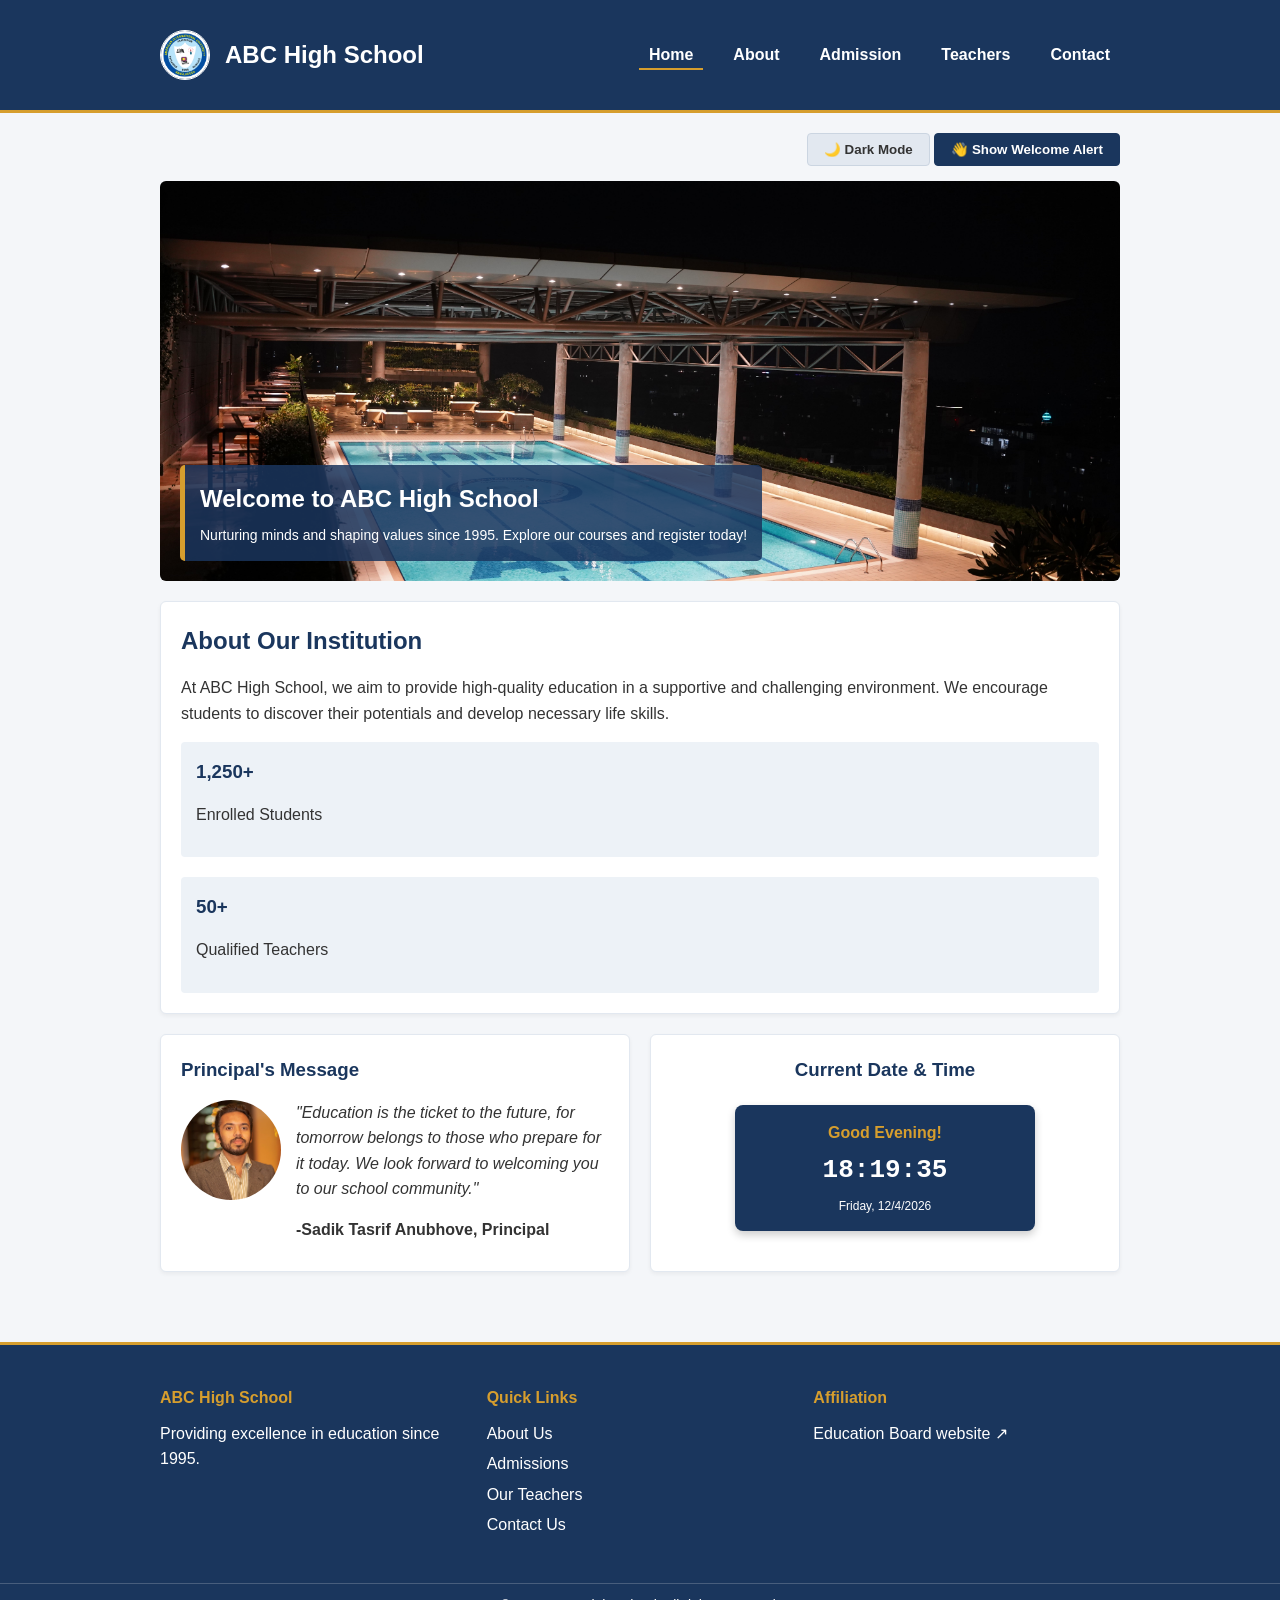
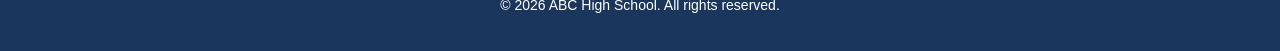
<file: index.html>
<!DOCTYPE html>
<html lang="en">
<head>
    <meta charset="UTF-8">
    <meta name="viewport" content="width=device-width, initial-scale=1.0">
    <meta name="description" content="Welcome to ABC High School - Clean & Basic Homepage.">
    <title>Home - School Management Website</title>
    <link rel="icon" type="image/png" href="images/logo.png">
    <link rel="stylesheet" href="css/style.css">
</head>
<body>

    <header id="main-header">
        <div class="container header-container">
            <div class="school-info">
                <img src="images/logo.png" alt="ABC High School Logo" class="logo-img" title="Double click logo to dynamically change the banner image!">
                <span class="school-title">ABC High School</span>
            </div>
            
            <nav>
                <ul class="nav-menu">
                    <li><a href="index.html" class="nav-link active">Home</a></li>
                    <li><a href="about.html" class="nav-link">About</a></li>
                    <li><a href="admission.html" class="nav-link">Admission</a></li>
                    <li><a href="teachers.html" class="nav-link">Teachers</a></li>
                    <li><a href="contact.html" class="nav-link">Contact</a></li>
                </ul>
            </nav>
        </div>
    </header>

    <main class="container">
        
        <div class="theme-controls">
            <button id="theme-toggle-btn" class="btn btn-secondary">🌙 Dark Mode</button>
            <button id="welcome-alert-btn" class="btn">👋 Show Welcome Alert</button>
        </div>

        <section class="banner-container">
            <img src="images/banner.jpg" alt="ABC High School Banner" class="banner-img">
            <div class="banner-text">
                <h2 id="welcome-banner-text">Welcome to ABC High School</h2>
                <p>Nurturing minds and shaping values since 1995. Explore our courses and register today!</p>
            </div>
        </section>

        <section class="section-card">
            <h2>About Our Institution</h2>
            <p>
                At ABC High School, we aim to provide high-quality education in a supportive and challenging environment. We encourage students to discover their potentials and develop necessary life skills.
            </p>
            <div class="grid-layout">
                <div class="col-1-2" style="background-color: #edf2f7; padding: 15px; border-radius: 4px;">
                    <h3>1,250+</h3>
                    <p>Enrolled Students</p>
                </div>
                <div class="col-1-2" style="background-color: #edf2f7; padding: 15px; border-radius: 4px;">
                    <h3>50+</h3>
                    <p>Qualified Teachers</p>
                </div>
            </div>
        </section>

        <div class="grid-layout">
            <article class="section-card col-1-2">
                <h3>Principal's Message</h3>
                <div style="display: flex; gap: 15px; flex-wrap: wrap;">
                    <img src="images/teacher1.jpg" alt="Principal Photo" style="width: 100px; height: 100px; border-radius: 50%; object-fit: cover;">
                    <div style="flex: 1; min-width: 200px;">
                        <p style="font-style: italic;">
                            "Education is the ticket to the future, for tomorrow belongs to those who prepare for it today. We look forward to welcoming you to our school community."
                        </p>
                        <strong>-Sadik Tasrif Anubhove, Principal</strong>
                    </div>
                </div>
            </article>

            <section class="section-card col-1-2" style="text-align: center;">
                <h3>Current Date & Time</h3>
                <div id="digital-clock">
                    Loading Clock...
                </div>
            </section>
        </div>

    </main>

    <button id="scroll-top-btn" title="Go to top">▲</button>

    <footer>
        <div class="container footer-content">
            <div class="footer-section">
                <h4>ABC High School</h4>
                <p>Providing excellence in education since 1995.</p>
            </div>
            <div class="footer-section">
                <h4>Quick Links</h4>
                <ul>
                    <li><a href="about.html">About Us</a></li>
                    <li><a href="admission.html">Admissions</a></li>
                    <li><a href="teachers.html">Our Teachers</a></li>
                    <li><a href="contact.html">Contact Us</a></li>
                </ul>
            </div>
            <div class="footer-section">
                <h4>Affiliation</h4>
                <p><a href="https://www.dhakaeducationboard.gov.bd/" target="_blank" rel="noopener noreferrer">Education Board website ↗</a></p>
            </div>
        </div>
        <div class="footer-bottom">
            <p>&copy; 2026 ABC High School. All rights reserved.</p>
        </div>
    </footer>

    <script src="js/script.js"></script>
</body>
</html>
</file>
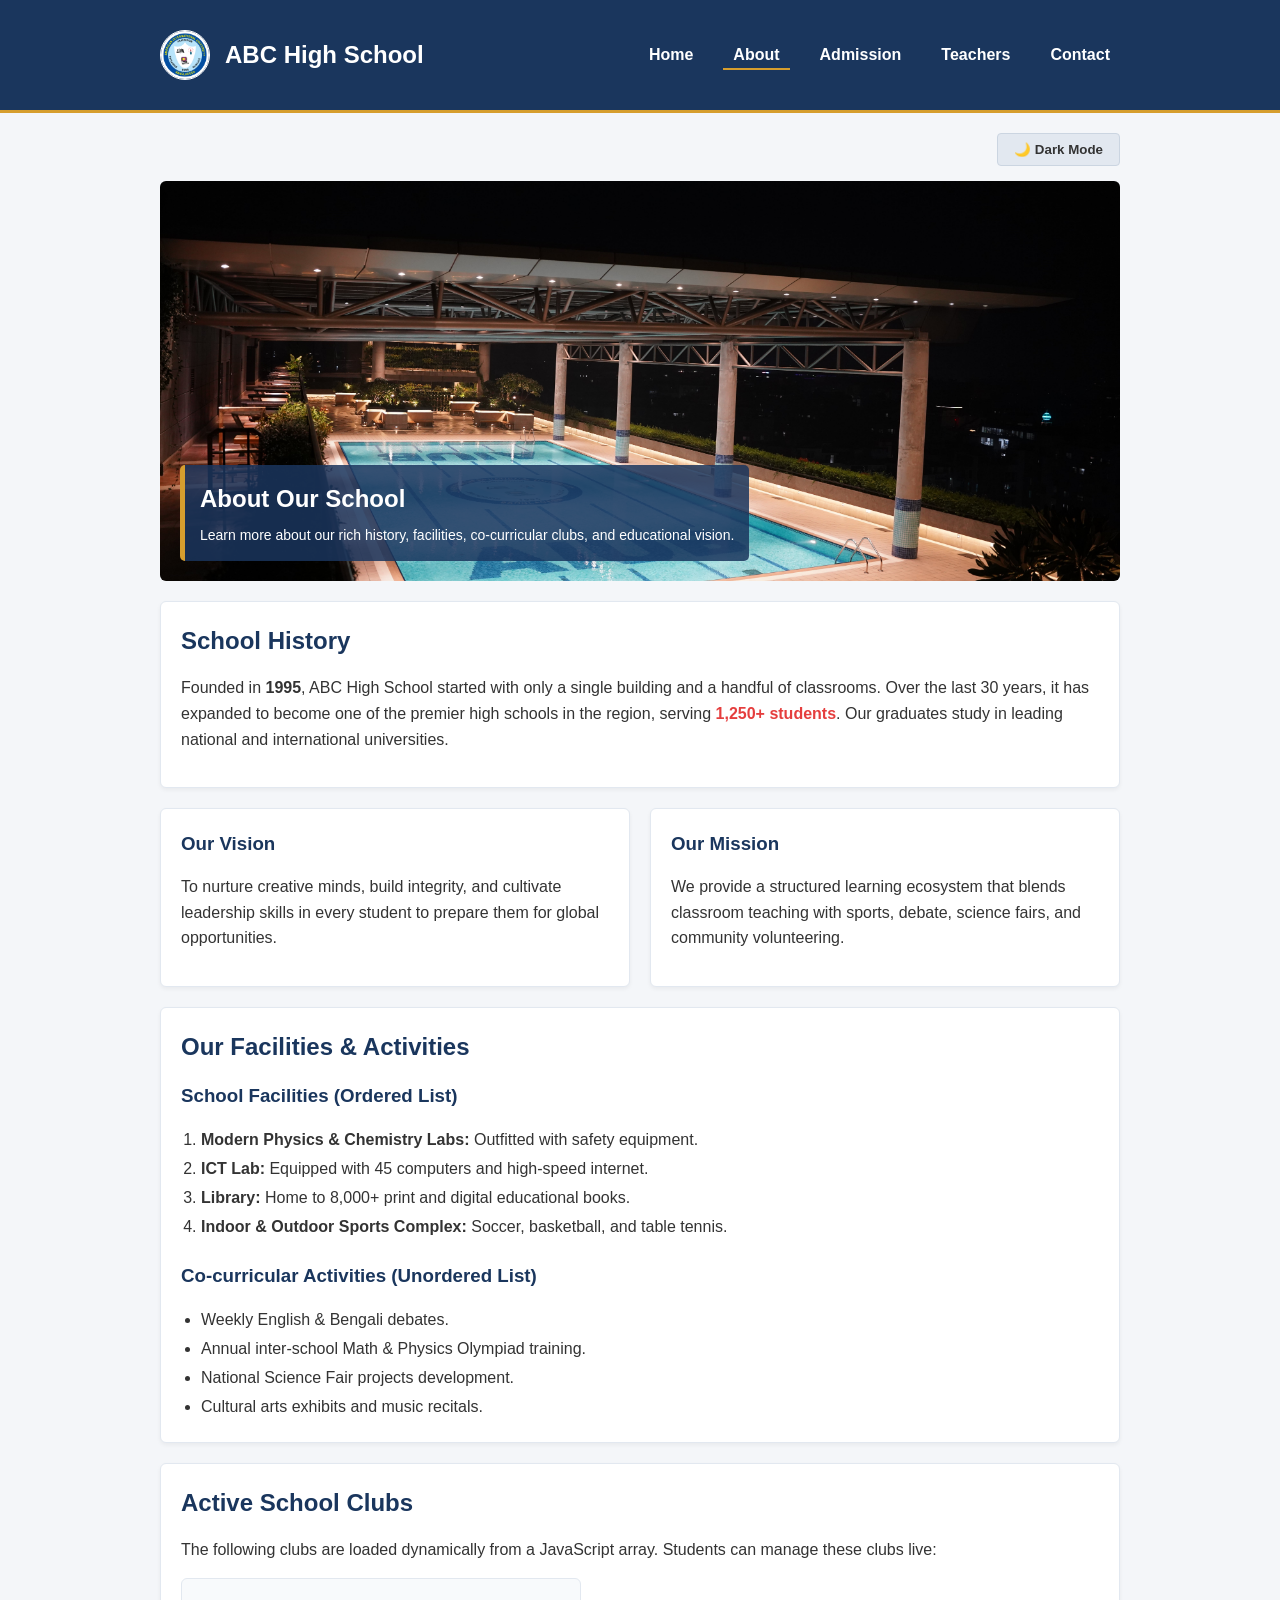
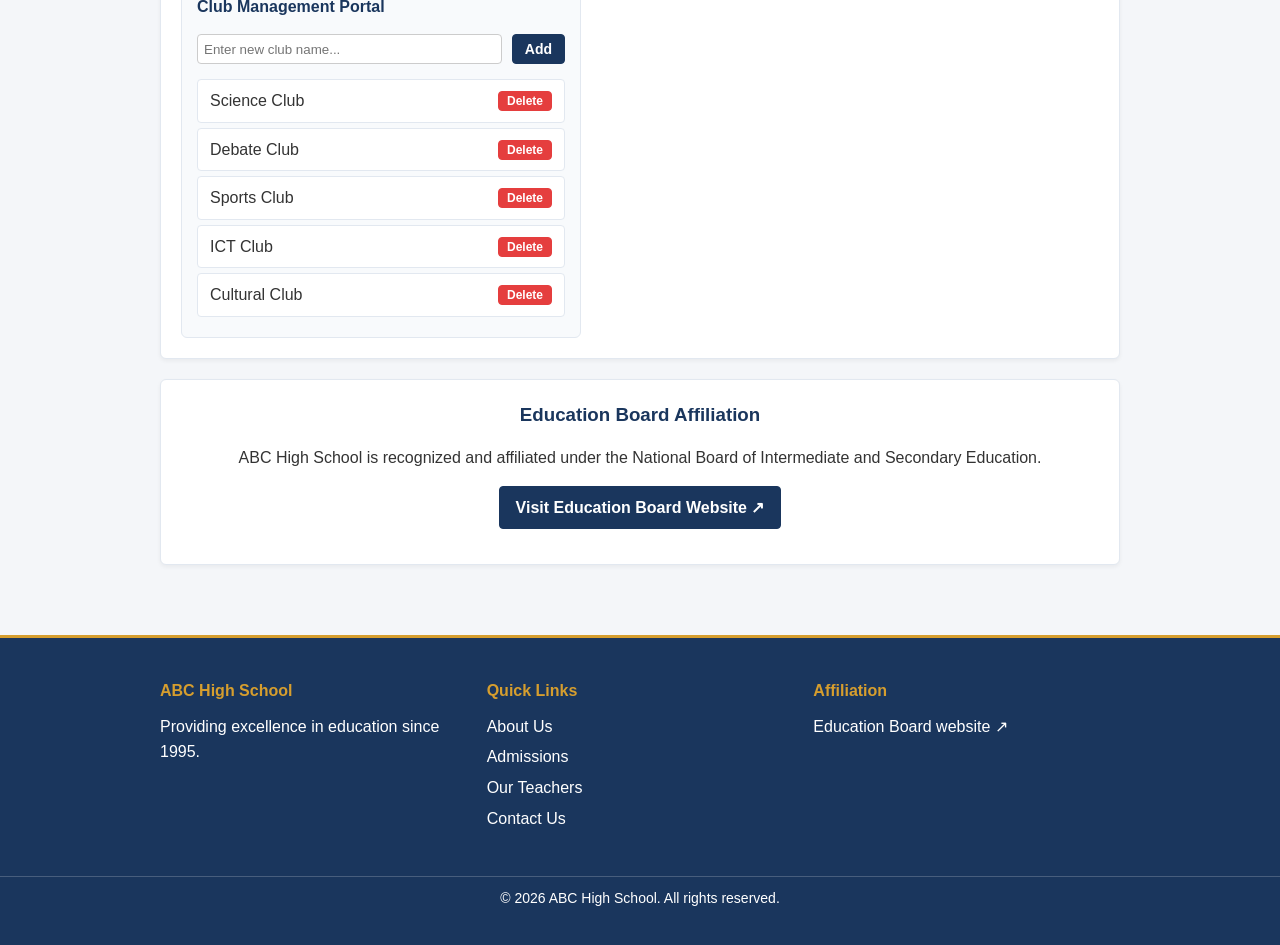
<file: about.html>
<!DOCTYPE html>
<html lang="en">
<head>
    <meta charset="UTF-8">
    <meta name="viewport" content="width=device-width, initial-scale=1.0">
    <meta name="description" content="About Us - ABC High School. History, mission, vision, and facilities.">
    <title>About Us - School Management Website</title>
    <link rel="icon" type="image/png" href="images/logo.png">
    <link rel="stylesheet" href="css/style.css">
</head>
<body>

    <header id="main-header">
        <div class="container header-container">
            <div class="school-info">
                <img src="images/logo.png" alt="ABC High School Logo" class="logo-img" title="Double click logo to dynamically change the banner image!">
                <span class="school-title">ABC High School</span>
            </div>
            
            <nav>
                <ul class="nav-menu">
                    <li><a href="index.html" class="nav-link">Home</a></li>
                    <li><a href="about.html" class="nav-link active">About</a></li>
                    <li><a href="admission.html" class="nav-link">Admission</a></li>
                    <li><a href="teachers.html" class="nav-link">Teachers</a></li>
                    <li><a href="contact.html" class="nav-link">Contact</a></li>
                </ul>
            </nav>
        </div>
    </header>

    <main class="container">

        <div class="theme-controls">
            <button id="theme-toggle-btn" class="btn btn-secondary">🌙 Dark Mode</button>
        </div>

        <section class="banner-container">
            <img src="images/banner.jpg" alt="About ABC High School" class="banner-img">
            <div class="banner-text">
                <h2>About Our School</h2>
                <p>Learn more about our rich history, facilities, co-curricular clubs, and educational vision.</p>
            </div>
        </section>

        <section class="section-card">
            <h2>School History</h2>
            <p>
                Founded in <strong>1995</strong>, ABC High School started with only a single building and a handful of classrooms. Over the last 30 years, it has expanded to become one of the premier high schools in the region, serving <span class="inline-span">1,250+ students</span>. Our graduates study in leading national and international universities.
            </p>
        </section>

        <div class="grid-layout">
            <section class="section-card col-1-2">
                <h3>Our Vision</h3>
                <p>To nurture creative minds, build integrity, and cultivate leadership skills in every student to prepare them for global opportunities.</p>
            </section>
            
            <section class="section-card col-1-2">
                <h3>Our Mission</h3>
                <p>We provide a structured learning ecosystem that blends classroom teaching with sports, debate, science fairs, and community volunteering.</p>
            </section>
        </div>

        <section class="section-card">
            <h2>Our Facilities & Activities</h2>
            <div class="grid-layout">
                <div class="col-1-2">
                    <h3>School Facilities (Ordered List)</h3>
                    <ol style="margin-left: 20px; line-height: 1.8;">
                        <li><strong>Modern Physics & Chemistry Labs:</strong> Outfitted with safety equipment.</li>
                        <li><strong>ICT Lab:</strong> Equipped with 45 computers and high-speed internet.</li>
                        <li><strong>Library:</strong> Home to 8,000+ print and digital educational books.</li>
                        <li><strong>Indoor & Outdoor Sports Complex:</strong> Soccer, basketball, and table tennis.</li>
                    </ol>
                </div>
                
                <div class="col-1-2">
                    <h3>Co-curricular Activities (Unordered List)</h3>
                    <ul style="margin-left: 20px; line-height: 1.8;">
                        <li>Weekly English & Bengali debates.</li>
                        <li>Annual inter-school Math & Physics Olympiad training.</li>
                        <li>National Science Fair projects development.</li>
                        <li>Cultural arts exhibits and music recitals.</li>
                    </ul>
                </div>
            </div>
        </section>

        <section class="section-card">
            <h2>Active School Clubs</h2>
            <p>The following clubs are loaded dynamically from a JavaScript array. Students can manage these clubs live:</p>
            
            <div class="club-manager">
                <h4>Club Management Portal</h4>
                <div style="display: flex; gap: 10px; margin-top: 10px; margin-bottom: 15px;">
                    <input type="text" id="new-club-input" placeholder="Enter new club name..." style="padding: 6px;">
                    <button id="add-club-btn" class="btn" style="padding: 6px 12px; font-size: 14px;">Add</button>
                </div>
                <ul id="clubs-list" style="list-style: none; padding: 0;">
                </ul>
            </div>
        </section>

        <section class="section-card" style="text-align: center;">
            <h3>Education Board Affiliation</h3>
            <p>ABC High School is recognized and affiliated under the National Board of Intermediate and Secondary Education.</p>
            <p>
                <a href="https://www.dhakaeducationboard.gov.bd/" target="_blank" rel="noopener noreferrer" class="btn">
                    Visit Education Board Website ↗
                </a>
            </p>
        </section>

    </main>

    <button id="scroll-top-btn" title="Go to top">▲</button>

    <footer>
        <div class="container footer-content">
            <div class="footer-section">
                <h4>ABC High School</h4>
                <p>Providing excellence in education since 1995.</p>
            </div>
            <div class="footer-section">
                <h4>Quick Links</h4>
                <ul>
                    <li><a href="about.html">About Us</a></li>
                    <li><a href="admission.html">Admissions</a></li>
                    <li><a href="teachers.html">Our Teachers</a></li>
                    <li><a href="contact.html">Contact Us</a></li>
                </ul>
            </div>
            <div class="footer-section">
                <h4>Affiliation</h4>
                <p><a href="https://www.dhakaeducationboard.gov.bd/" target="_blank" rel="noopener noreferrer">Education Board website ↗</a></p>
            </div>
        </div>
        <div class="footer-bottom">
            <p>&copy; 2026 ABC High School. All rights reserved.</p>
        </div>
    </footer>

    <script src="js/script.js"></script>
</body>
</html>
</file>
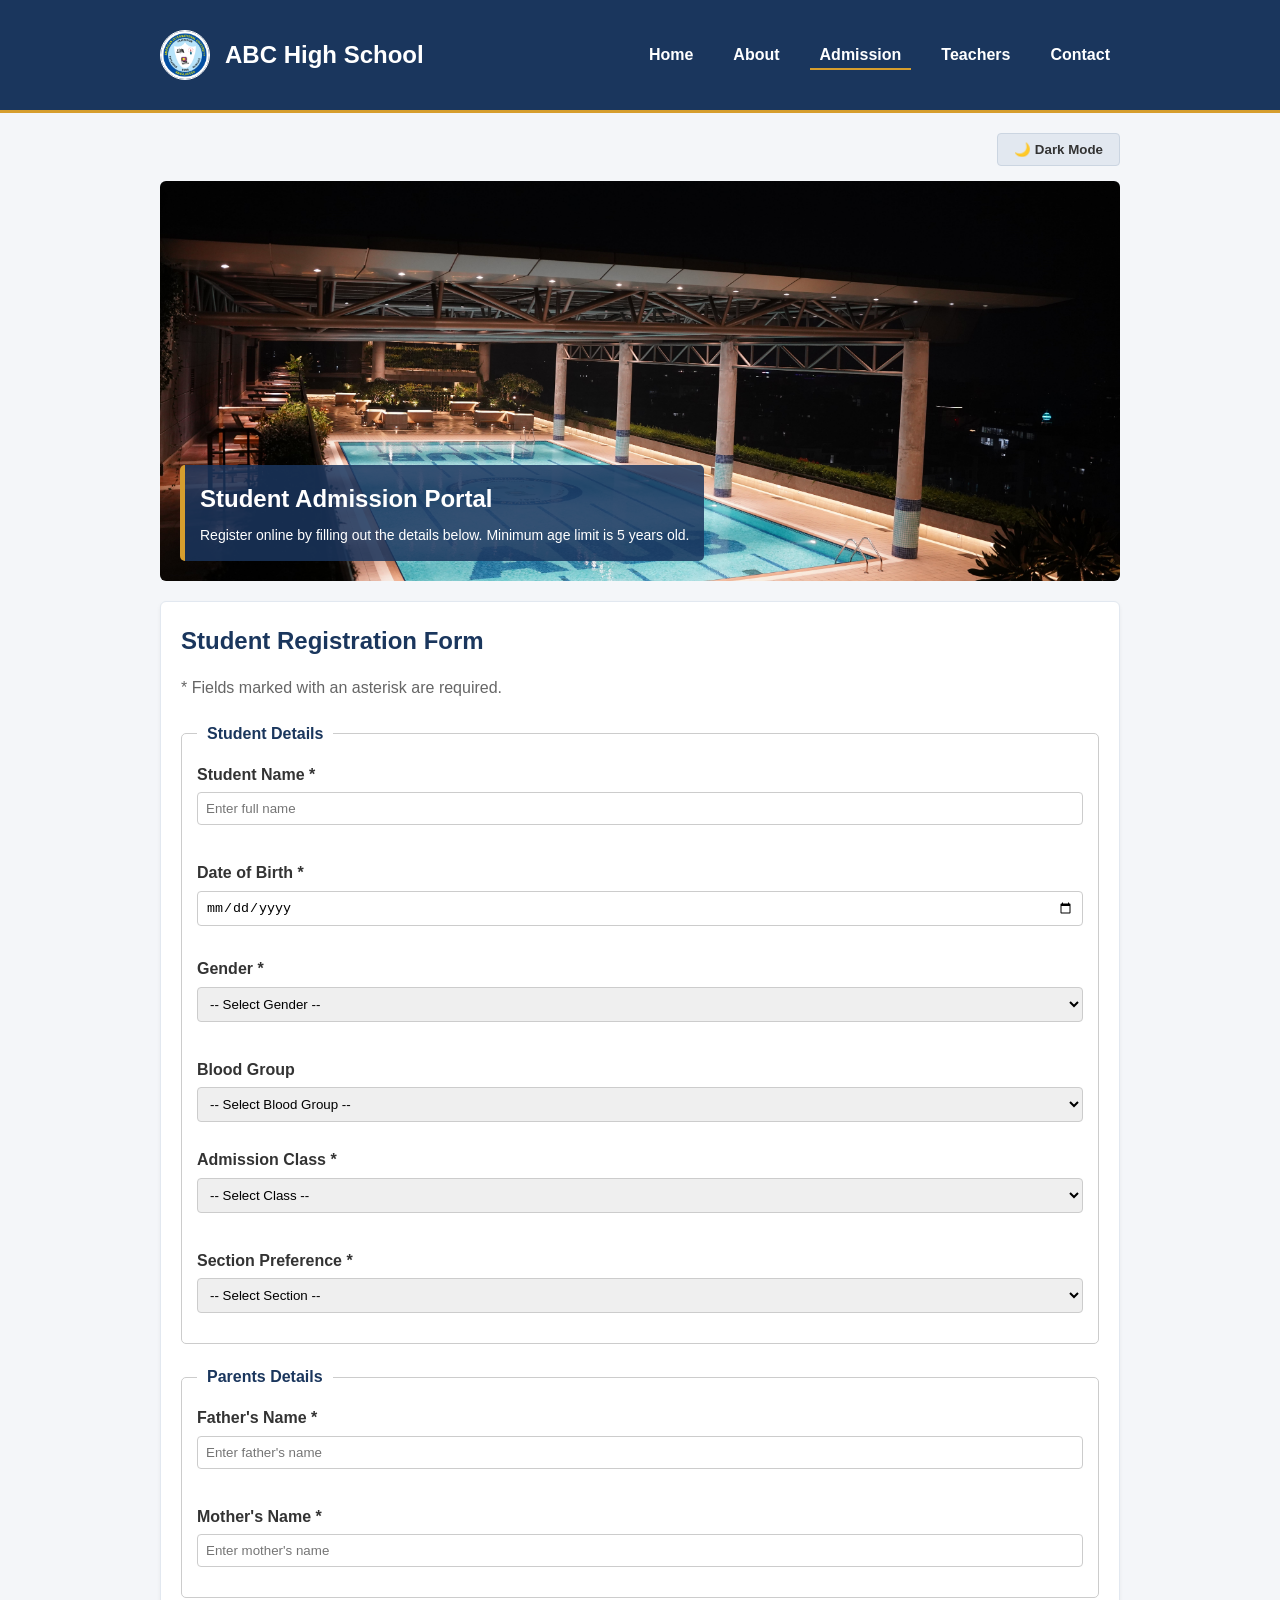
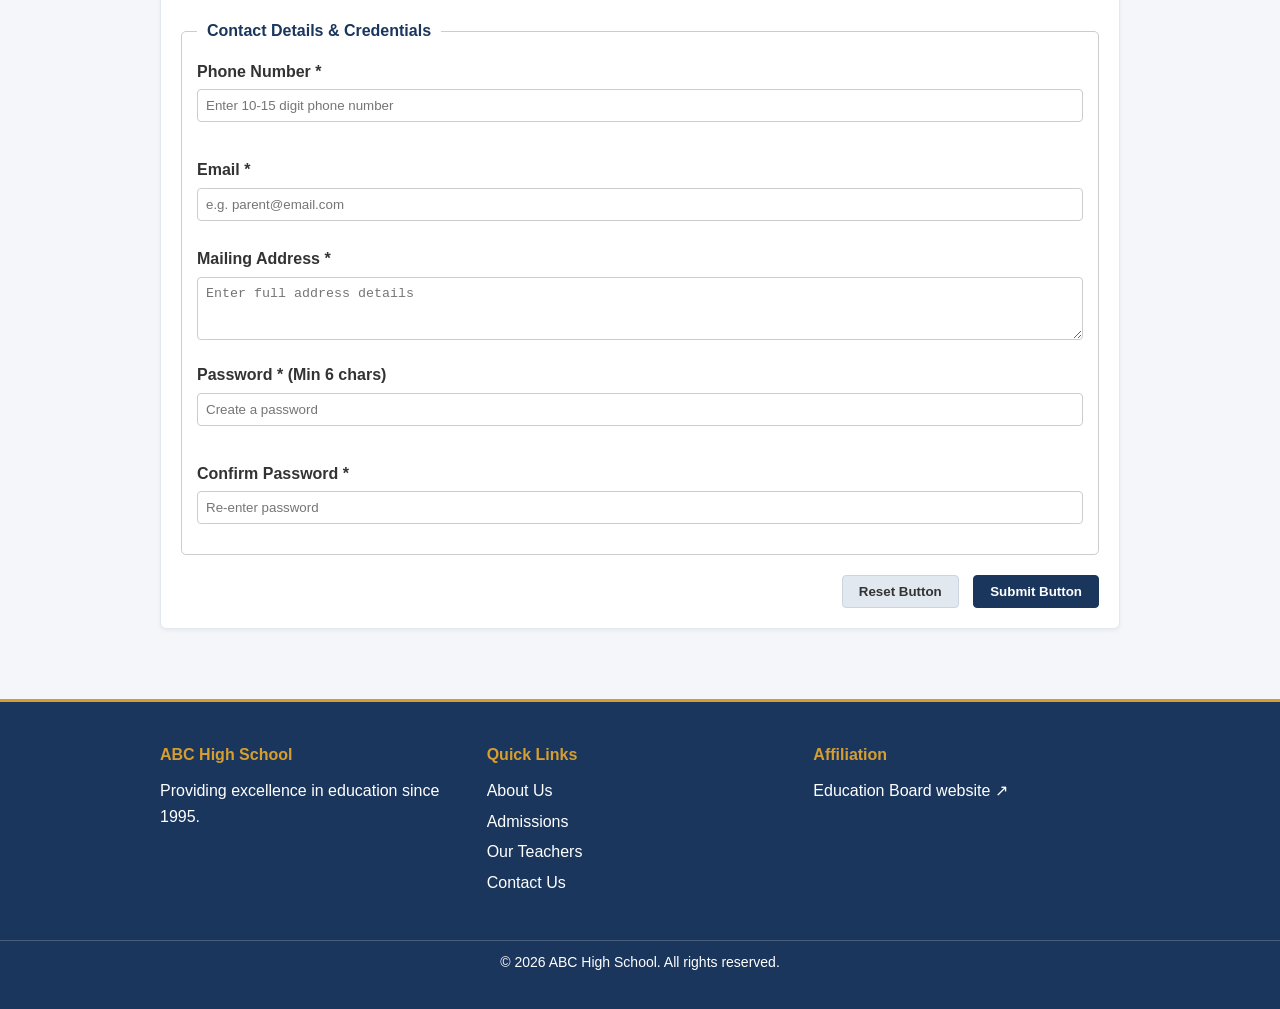
<file: admission.html>
<!DOCTYPE html>
<html lang="en">
<head>
    <meta charset="UTF-8">
    <meta name="viewport" content="width=device-width, initial-scale=1.0">
    <meta name="description" content="Online Student Admission - ABC High School registration form.">
    <title>Admission - School Management Website</title>
    <link rel="icon" type="image/png" href="images/logo.png">
    <link rel="stylesheet" href="css/style.css">
</head>
<body>

    <header id="main-header">
        <div class="container header-container">
            <div class="school-info">
                <img src="images/logo.png" alt="ABC High School Logo" class="logo-img" title="Double click logo to dynamically change the banner image!">
                <span class="school-title">ABC High School</span>
            </div>
            
            <nav>
                <ul class="nav-menu">
                    <li><a href="index.html" class="nav-link">Home</a></li>
                    <li><a href="about.html" class="nav-link">About</a></li>
                    <li><a href="admission.html" class="nav-link active">Admission</a></li>
                    <li><a href="teachers.html" class="nav-link">Teachers</a></li>
                    <li><a href="contact.html" class="nav-link">Contact</a></li>
                </ul>
            </nav>
        </div>
    </header>

    <main class="container">

        <div class="theme-controls">
            <button id="theme-toggle-btn" class="btn btn-secondary">🌙 Dark Mode</button>
        </div>

        <section class="banner-container">
            <img src="images/banner.jpg" alt="Admission Banner" class="banner-img">
            <div class="banner-text">
                <h2>Student Admission Portal</h2>
                <p>Register online by filling out the details below. Minimum age limit is 5 years old.</p>
            </div>
        </section>

        <section class="section-card">
            <h2>Student Registration Form</h2>
            <p style="color: #666; margin-bottom: 20px;">* Fields marked with an asterisk are required.</p>
            
            <div id="welcome-banner-text" style="font-size: 18px; margin-bottom: 15px; text-align: center;"></div>

            <form id="admission-form" novalidate>
                
                <fieldset style="margin-bottom: 20px; padding: 15px; border: 1px solid #cccccc; border-radius: 5px;">
                    <legend style="padding: 0 10px; font-weight: bold; color: #1a365d;">Student Details</legend>
                    
                    <div class="grid-layout">
                        <div class="form-group col-1-2">
                            <label for="student-name">Student Name *</label>
                            <input type="text" id="student-name" placeholder="Enter full name" required>
                            <span id="student-name-error" class="error-msg"></span>
                            
                            <div id="name-preview" style="display: none; margin-top: 5px; font-size: 13px; color: #3182ce;"></div>
                        </div>

                        <div class="form-group col-1-2">
                            <label for="dob">Date of Birth *</label>
                            <input type="date" id="dob" required>
                            <span id="dob-error" class="error-msg"></span>
                            
                            <div id="age-display" style="margin-top: 5px; font-size: 13px;"></div>
                        </div>
                    </div>

                    <div class="grid-layout" style="margin-top: 10px;">
                        <div class="form-group col-1-2">
                            <label for="gender">Gender *</label>
                            <select id="gender" required>
                                <option value="">-- Select Gender --</option>
                                <option value="male">Male</option>
                                <option value="female">Female</option>
                                <option value="other">Other</option>
                            </select>
                            <span id="gender-error" class="error-msg"></span>
                        </div>

                        <div class="form-group col-1-2">
                            <label for="blood-group">Blood Group</label>
                            <select id="blood-group">
                                <option value="">-- Select Blood Group --</option>
                                <option value="A+">A+</option>
                                <option value="A-">A-</option>
                                <option value="B+">B+</option>
                                <option value="B-">B-</option>
                                <option value="O+">O+</option>
                                <option value="O-">O-</option>
                                <option value="AB+">AB+</option>
                                <option value="AB-">AB-</option>
                            </select>
                        </div>
                    </div>

                    <div class="grid-layout" style="margin-top: 10px;">
                        <div class="form-group col-1-2">
                            <label for="class">Admission Class *</label>
                            <select id="class" required>
                                <option value="">-- Select Class --</option>
                                <option value="6">Class 6</option>
                                <option value="7">Class 7</option>
                                <option value="8">Class 8</option>
                                <option value="9">Class 9</option>
                                <option value="10">Class 10</option>
                            </select>
                            <span id="class-error" class="error-msg"></span>
                        </div>

                        <div class="form-group col-1-2">
                            <label for="section">Section Preference *</label>
                            <select id="section" required>
                                <option value="">-- Select Section --</option>
                                <option value="A">Section A</option>
                                <option value="B">Section B</option>
                                <option value="C">Section C</option>
                            </select>
                            <span id="section-error" class="error-msg"></span>
                        </div>
                    </div>
                </fieldset>

                <fieldset style="margin-bottom: 20px; padding: 15px; border: 1px solid #cccccc; border-radius: 5px;">
                    <legend style="padding: 0 10px; font-weight: bold; color: #1a365d;">Parents Details</legend>
                    
                    <div class="grid-layout">
                        <div class="form-group col-1-2">
                            <label for="father-name">Father's Name *</label>
                            <input type="text" id="father-name" placeholder="Enter father's name" required>
                            <span id="father-name-error" class="error-msg"></span>
                        </div>

                        <div class="form-group col-1-2">
                            <label for="mother-name">Mother's Name *</label>
                            <input type="text" id="mother-name" placeholder="Enter mother's name" required>
                            <span id="mother-name-error" class="error-msg"></span>
                        </div>
                    </div>
                </fieldset>

                <fieldset style="margin-bottom: 20px; padding: 15px; border: 1px solid #cccccc; border-radius: 5px;">
                    <legend style="padding: 0 10px; font-weight: bold; color: #1a365d;">Contact Details & Credentials</legend>
                    
                    <div class="grid-layout">
                        <div class="form-group col-1-2">
                            <label for="phone">Phone Number *</label>
                            <input type="tel" id="phone" placeholder="Enter 10-15 digit phone number" required>
                            <span id="phone-error" class="error-msg"></span>
                        </div>

                        <div class="form-group col-1-2">
                            <label for="email">Email *</label>
                            <input type="email" id="email" placeholder="e.g. parent@email.com" required>
                            <span id="email-error" class="error-msg"></span>
                        </div>
                    </div>

                    <div class="form-group" style="margin-top: 10px;">
                        <label for="address">Mailing Address *</label>
                        <textarea id="address" rows="3" placeholder="Enter full address details" required></textarea>
                        <span id="address-error" class="error-msg"></span>
                    </div>

                    <div class="grid-layout" style="margin-top: 10px;">
                        <div class="form-group col-1-2">
                            <label for="password">Password * (Min 6 chars)</label>
                            <input type="password" id="password" placeholder="Create a password" required>
                            <span id="password-error" class="error-msg"></span>
                        </div>

                        <div class="form-group col-1-2">
                            <label for="confirm-password">Confirm Password *</label>
                            <input type="password" id="confirm-password" placeholder="Re-enter password" required>
                            <span id="confirm-password-error" class="error-msg"></span>
                        </div>
                    </div>
                </fieldset>

                <div class="form-actions">
                    <button type="reset" class="btn btn-secondary" style="margin-right: 10px;">Reset Button</button>
                    <button type="submit" class="btn">Submit Button</button>
                </div>

            </form>
        </section>

    </main>

    <button id="scroll-top-btn" title="Go to top">▲</button>

    <footer>
        <div class="container footer-content">
            <div class="footer-section">
                <h4>ABC High School</h4>
                <p>Providing excellence in education since 1995.</p>
            </div>
            <div class="footer-section">
                <h4>Quick Links</h4>
                <ul>
                    <li><a href="about.html">About Us</a></li>
                    <li><a href="admission.html">Admissions</a></li>
                    <li><a href="teachers.html">Our Teachers</a></li>
                    <li><a href="contact.html">Contact Us</a></li>
                </ul>
            </div>
            <div class="footer-section">
                <h4>Affiliation</h4>
                <p><a href="https://www.dhakaeducationboard.gov.bd/" target="_blank" rel="noopener noreferrer">Education Board website ↗</a></p>
            </div>
        </div>
        <div class="footer-bottom">
            <p>&copy; 2026 ABC High School. All rights reserved.</p>
        </div>
    </footer>

    <script src="js/script.js"></script>
</body>
</html>
</file>
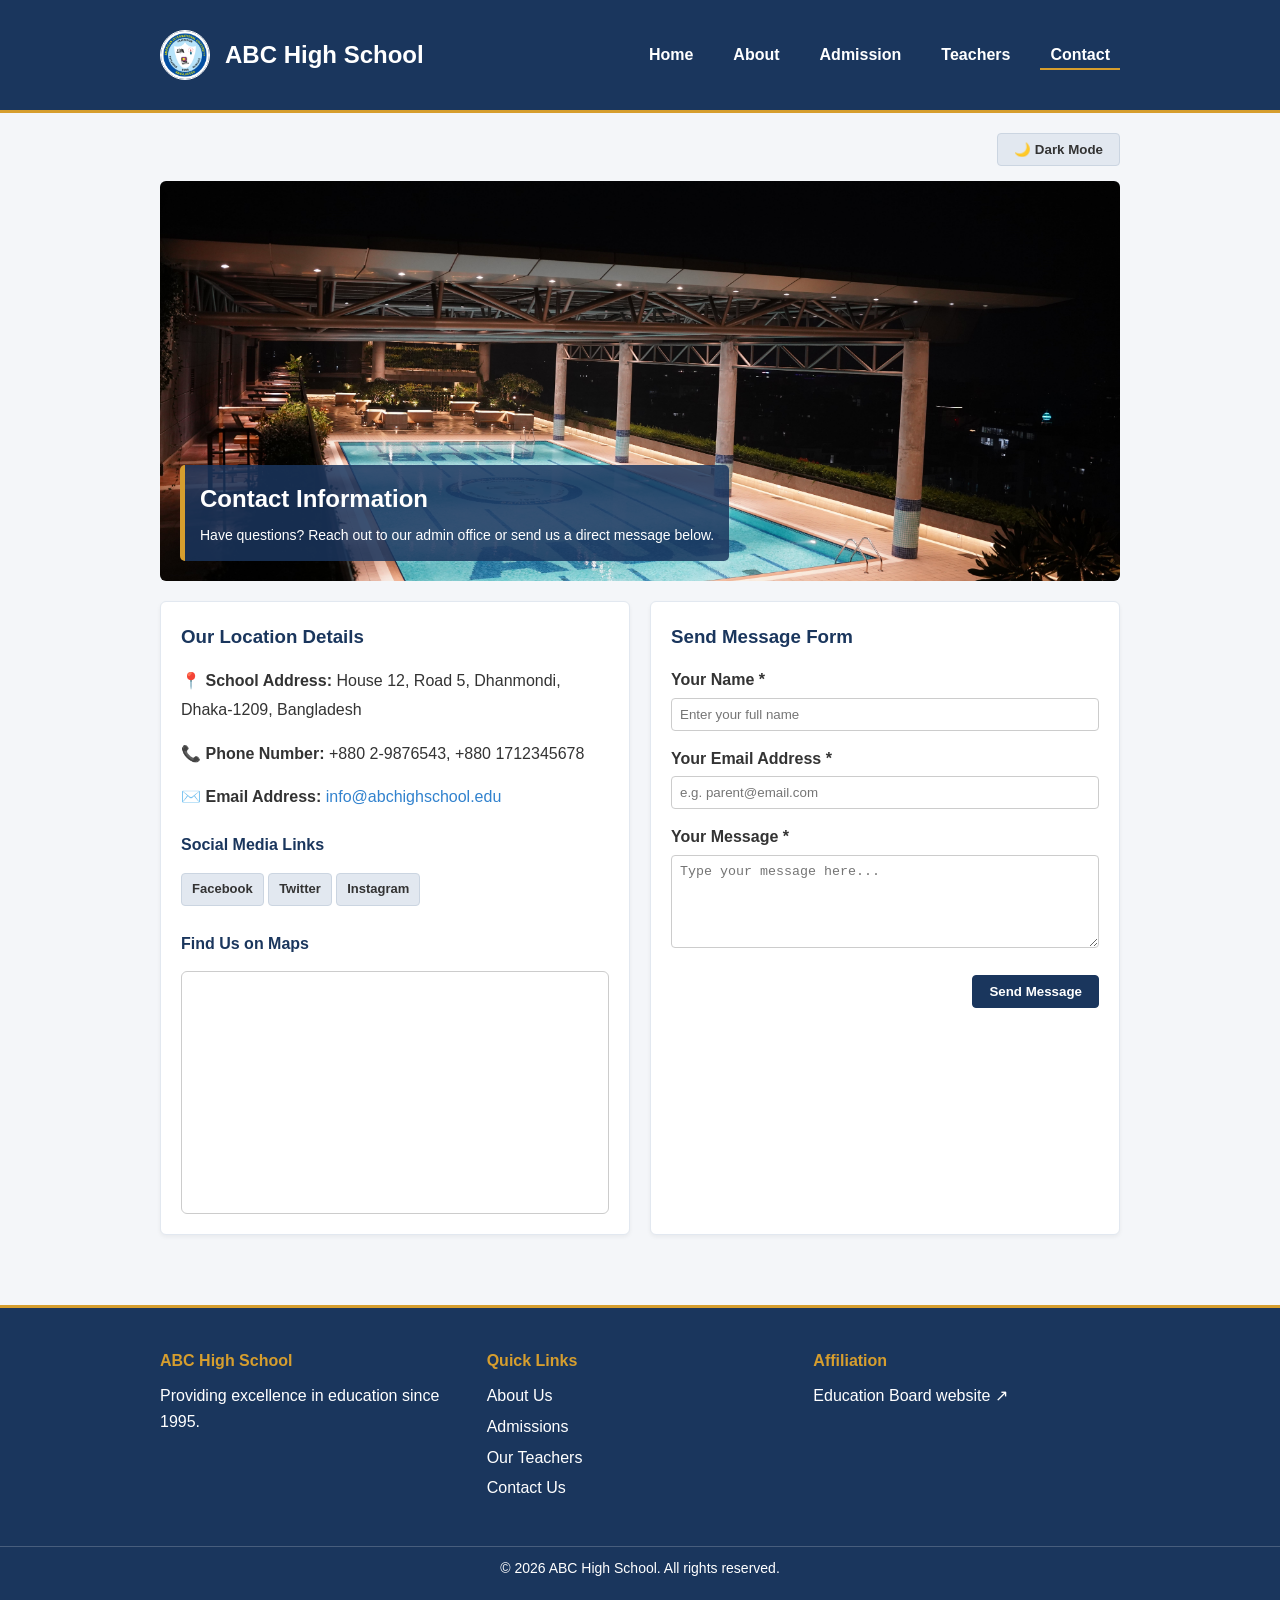
<file: contact.html>
<!DOCTYPE html>
<html lang="en">
<head>
    <meta charset="UTF-8">
    <meta name="viewport" content="width=device-width, initial-scale=1.0">
    <meta name="description" content="Contact us - ABC High School address, map, email, phone, and contact form.">
    <title>Contact Us - School Management Website</title>
    <link rel="icon" type="image/png" href="images/logo.png">
    <link rel="stylesheet" href="css/style.css">
</head>
<body>

    <header id="main-header">
        <div class="container header-container">
            <div class="school-info">
                <img src="images/logo.png" alt="ABC High School Logo" class="logo-img" title="Double click logo to dynamically change the banner image!">
                <span class="school-title">ABC High School</span>
            </div>
            
            <nav>
                <ul class="nav-menu">
                    <li><a href="index.html" class="nav-link">Home</a></li>
                    <li><a href="about.html" class="nav-link">About</a></li>
                    <li><a href="admission.html" class="nav-link">Admission</a></li>
                    <li><a href="teachers.html" class="nav-link">Teachers</a></li>
                    <li><a href="contact.html" class="nav-link active">Contact</a></li>
                </ul>
            </nav>
        </div>
    </header>

    <main class="container">

        <div class="theme-controls">
            <button id="theme-toggle-btn" class="btn btn-secondary">🌙 Dark Mode</button>
        </div>

        <section class="banner-container">
            <img src="images/banner.jpg" alt="Contact Banner" class="banner-img">
            <div class="banner-text">
                <h2>Contact Information</h2>
                <p>Have questions? Reach out to our admin office or send us a direct message below.</p>
            </div>
        </section>

        <div class="grid-layout">
            
            <section class="section-card col-1-2">
                <h3>Our Location Details</h3>
                
                <div style="margin-bottom: 20px; line-height: 1.8;">
                    <p>📍 <strong>School Address:</strong> House 12, Road 5, Dhanmondi, Dhaka-1209, Bangladesh</p>
                    <p>📞 <strong>Phone Number:</strong> +880 2-9876543, +880 1712345678</p>
                    <p>✉️ <strong>Email Address:</strong> <a href="mailto:info@abchighschool.edu">info@abchighschool.edu</a></p>
                </div>

                <div style="margin-bottom: 25px;">
                    <h4>Social Media Links</h4>
                    <p style="margin-top: 5px;">
                        <a href="https://facebook.com" target="_blank" rel="noopener noreferrer" class="btn btn-secondary" style="padding: 5px 10px; font-size: 13px;">Facebook</a>
                        <a href="https://twitter.com" target="_blank" rel="noopener noreferrer" class="btn btn-secondary" style="padding: 5px 10px; font-size: 13px;">Twitter</a>
                        <a href="https://instagram.com" target="_blank" rel="noopener noreferrer" class="btn btn-secondary" style="padding: 5px 10px; font-size: 13px;">Instagram</a>
                    </p>
                </div>

                <h4>Find Us on Maps</h4>
                <div class="map-container" style="margin-top: 10px;">
                    <iframe 
                        src="https://www.google.com/maps/embed?pb=!1m18!1m12!1m3!1d3652.2030061301077!2d90.37242851498114!3d23.739702984594957!2m3!1f0!2f0!3f0!3m2!1i1024!2i768!4f13.1!3m3!1m2!1s0x3755b8b1fd757edb%3A0x639a0ff3e5519ec3!2sDhanmondi%2C%20Dhaka!5e0!3m2!1sen!2sbd!4v1626248987483!5m2!1sen!2sbd" 
                        loading="lazy">
                    </iframe>
                </div>
            </section>

            <section class="section-card col-1-2">
                <h3>Send Message Form</h3>
                
                <form id="contact-form" novalidate>
                    <div class="form-group">
                        <label for="contact-name">Your Name *</label>
                        <input type="text" id="contact-name" placeholder="Enter your full name" required>
                        <span id="contact-name-error" class="error-msg"></span>
                    </div>

                    <div class="form-group">
                        <label for="contact-email">Your Email Address *</label>
                        <input type="email" id="contact-email" placeholder="e.g. parent@email.com" required>
                        <span id="contact-email-error" class="error-msg"></span>
                    </div>

                    <div class="form-group">
                        <label for="contact-message">Your Message *</label>
                        <textarea id="contact-message" rows="5" placeholder="Type your message here..." required></textarea>
                        <span id="contact-message-error" class="error-msg"></span>
                    </div>

                    <div class="form-actions">
                        <button type="submit" class="btn">Send Message</button>
                    </div>
                </form>
            </section>

        </div>

    </main>

    <button id="scroll-top-btn" title="Go to top">▲</button>

    <footer>
        <div class="container footer-content">
            <div class="footer-section">
                <h4>ABC High School</h4>
                <p>Providing excellence in education since 1995.</p>
            </div>
            <div class="footer-section">
                <h4>Quick Links</h4>
                <ul>
                    <li><a href="about.html">About Us</a></li>
                    <li><a href="admission.html">Admissions</a></li>
                    <li><a href="teachers.html">Our Teachers</a></li>
                    <li><a href="contact.html">Contact Us</a></li>
                </ul>
            </div>
            <div class="footer-section">
                <h4>Affiliation</h4>
                <p><a href="https://www.dhakaeducationboard.gov.bd/" target="_blank" rel="noopener noreferrer">Education Board website ↗</a></p>
            </div>
        </div>
        <div class="footer-bottom">
            <p>&copy; 2026 ABC High School. All rights reserved.</p>
        </div>
    </footer>

    <script src="js/script.js"></script>
</body>
</html>
</file>
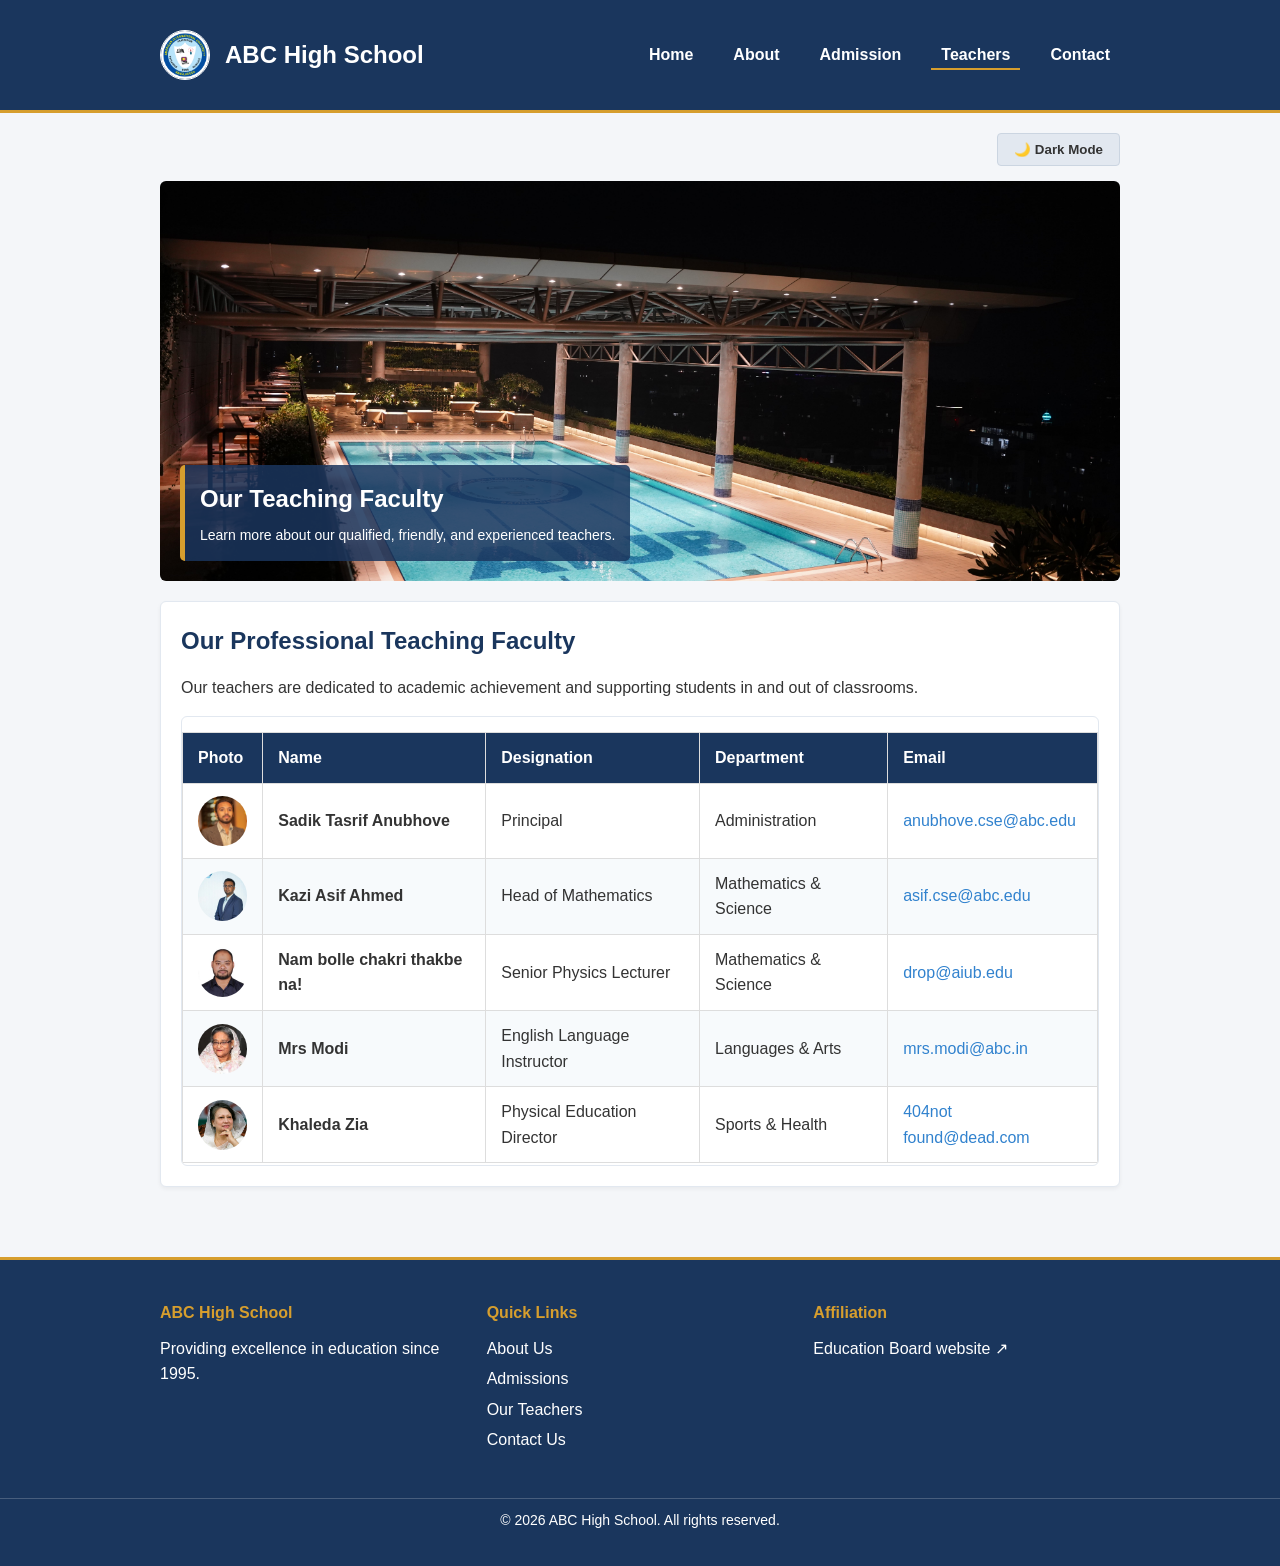
<file: teachers.html>
<!DOCTYPE html>
<html lang="en">
<head>
    <meta charset="UTF-8">
    <meta name="viewport" content="width=device-width, initial-scale=1.0">
    <meta name="description" content="Meet our teachers - ABC High School faculty directory.">
    <title>Teachers - School Management Website</title>
    <link rel="icon" type="image/png" href="images/logo.png">
    <link rel="stylesheet" href="css/style.css">
</head>
<body>

    <header id="main-header">
        <div class="container header-container">
            <div class="school-info">
                <img src="images/logo.png" alt="ABC High School Logo" class="logo-img" title="Double click logo to dynamically change the banner image!">
                <span class="school-title">ABC High School</span>
            </div>
            
            <nav>
                <ul class="nav-menu">
                    <li><a href="index.html" class="nav-link">Home</a></li>
                    <li><a href="about.html" class="nav-link">About</a></li>
                    <li><a href="admission.html" class="nav-link">Admission</a></li>
                    <li><a href="teachers.html" class="nav-link active">Teachers</a></li>
                    <li><a href="contact.html" class="nav-link">Contact</a></li>
                </ul>
            </nav>
        </div>
    </header>

    <main class="container">

        <div class="theme-controls">
            <button id="theme-toggle-btn" class="btn btn-secondary">🌙 Dark Mode</button>
        </div>

        <section class="banner-container">
            <img src="images/banner.jpg" alt="Teachers Banner" class="banner-img">
            <div class="banner-text">
                <h2>Our Teaching Faculty</h2>
                <p>Learn more about our qualified, friendly, and experienced teachers.</p>
            </div>
        </section>

        <section class="section-card">
            <h2>Our Professional Teaching Faculty</h2>
            <p>Our teachers are dedicated to academic achievement and supporting students in and out of classrooms.</p>
            
            <div class="scroll-card">
                <table class="teachers-table">
                    <thead>
                        <tr>
                            <th>Photo</th>
                            <th>Name</th>
                            <th>Designation</th>
                            <th>Department</th>
                            <th>Email</th>
                        </tr>
                    </thead>
                    <tbody>
                        <tr>
                            <td><img src="images/teacher1.jpg" alt="Teacher 1" class="teacher-photo"></td>
                            <td><strong>Sadik Tasrif Anubhove</strong></td>
                            <td>Principal</td>
                            <td>Administration</td>
                            <td><a href="mailto:j.carter@abc.edu">anubhove.cse@abc.edu</a></td>
                        </tr>
                        <tr>
                            <td><img src="images/teacher2.jpg" alt="Teacher 2" class="teacher-photo"></td>
                            <td><strong>Kazi Asif Ahmed</strong></td>
                            <td>Head of Mathematics</td>
                            <td>Mathematics & Science</td>
                            <td><a href="mailto:s.jenkins@abc.edu">asif.cse@abc.edu</a></td>
                        </tr>
                        <tr>
                            <td><img src="images/teacher3.jpg" alt="Teacher 3" class="teacher-photo"></td>
                            <td><strong>Nam bolle chakri thakbe na!</strong></td>
                            <td>Senior Physics Lecturer</td>
                            <td>Mathematics & Science</td>
                            <td><a href="mailto:r.chen@abc.edu">drop@aiub.edu</a></td>
                        </tr>
                        <tr>
                            <td><img src="images/teacher4.jpg" alt="Teacher 4" class="teacher-photo"></td>
                            <td><strong>Mrs Modi</strong></td>
                            <td>English Language Instructor</td>
                            <td>Languages & Arts</td>
                            <td><a href="mailto:e.rostova@abc.edu">mrs.modi@abc.in</a></td>
                        </tr>
                        <tr>
                            <td><img src="images/teacher5.jpg" alt="Teacher 5" class="teacher-photo"></td>
                            <td><strong>Khaleda Zia</strong></td>
                            <td>Physical Education Director</td>
                            <td>Sports & Health</td>
                            <td><a href="mailto:m.rashford@abc.edu">404not found@dead.com</a></td>
                        </tr>
                    </tbody>
                </table>
            </div>
        </section>

    </main>

    <button id="scroll-top-btn" title="Go to top">▲</button>

    <footer>
        <div class="container footer-content">
            <div class="footer-section">
                <h4>ABC High School</h4>
                <p>Providing excellence in education since 1995.</p>
            </div>
            <div class="footer-section">
                <h4>Quick Links</h4>
                <ul>
                    <li><a href="about.html">About Us</a></li>
                    <li><a href="admission.html">Admissions</a></li>
                    <li><a href="teachers.html">Our Teachers</a></li>
                    <li><a href="contact.html">Contact Us</a></li>
                </ul>
            </div>
            <div class="footer-section">
                <h4>Affiliation</h4>
                <p><a href="https://www.dhakaeducationboard.gov.bd/" target="_blank" rel="noopener noreferrer">Education Board website ↗</a></p>
            </div>
        </div>
        <div class="footer-bottom">
            <p>&copy; 2026 ABC High School. All rights reserved.</p>
        </div>
    </footer>

    <script src="js/script.js"></script>
</body>
</html>
</file>
<file: css/style.css>
* {
    margin: 0;
    padding: 0;
    box-sizing: border-box;
}

body {
    font-family: Arial, Helvetica, sans-serif;
    font-size: 16px;
    background-color: #f4f6f9;
    color: #333333;
    line-height: 1.6;
}

h1, h2, h3, h4 {
    color: #1a365d;
    margin-bottom: 15px;
}

p {
    margin-bottom: 15px;
}

a {
    color: #3182ce;
    text-decoration: none;
}

a:hover {
    color: #d69e2e;
    text-decoration: underline;
}

img {
    max-width: 100%;
    height: auto;
    display: block;
    border-radius: 6px;
}

table {
    width: 100%;
    border-collapse: collapse;
    margin-top: 15px;
    margin-bottom: 20px;
    background-color: #ffffff;
}

label {
    display: block;
    font-weight: bold;
    margin-bottom: 5px;
}

input, select, textarea {
    width: 100%;
    padding: 8px;
    border: 1px solid #cccccc;
    border-radius: 4px;
    box-sizing: border-box;
}

th, td {
    padding: 12px 15px;
    text-align: left;
    border: 1px solid #dddddd;
}

#main-header {
    background-color: #1a365d;
    padding: 10px 0;
    border-bottom: 3px solid #d69e2e;
    position: sticky;
    top: 0;
    z-index: 100;
}

#digital-clock {
    background-color: #1a365d;
    color: #ffffff;
    padding: 15px;
    border-radius: 8px;
    text-align: center;
    max-width: 300px;
    margin: 20px auto;
    box-shadow: 0 4px 8px rgba(0, 0, 0, 0.2);
}

#scroll-top-btn {
    position: fixed;
    bottom: 20px;
    right: 20px;
    background-color: #1a365d;
    color: #ffffff;
    border: 1px solid #ffffff;
    border-radius: 50%;
    width: 40px;
    height: 40px;
    font-size: 18px;
    cursor: pointer;
    display: none;
    z-index: 99;
}

#scroll-top-btn:hover {
    background-color: #d69e2e;
}

.container {
    width: 90%;
    max-width: 1000px;
    margin: 0 auto;
    padding: 20px;
}

.header-container {
    display: flex;
    justify-content: space-between;
    align-items: center;
}

.school-info {
    display: flex;
    align-items: center;
}

.logo-img {
    width: 50px;
    height: 50px;
    margin-right: 15px;
    border: 1px solid #ffffff;
    border-radius: 50%;
    object-fit: cover;
}

.school-title {
    color: #ffffff;
    font-size: 24px;
    font-weight: bold;
}

.nav-menu {
    list-style: none;
    display: flex;
}

.nav-menu li {
    margin-left: 20px;
}

.nav-link {
    color: #ffffff;
    font-weight: bold;
    padding: 5px 10px;
}

.nav-link:hover {
    color: #d69e2e;
    text-decoration: none;
}

.nav-link.active {
    border-bottom: 2px solid #d69e2e;
}

.btn {
    display: inline-block;
    padding: 8px 16px;
    background-color: #1a365d;
    color: #ffffff;
    border: 1px solid #1a365d;
    border-radius: 4px;
    cursor: pointer;
    font-weight: bold;
    text-align: center;
}

.btn:hover {
    background-color: #d69e2e;
    border-color: #d69e2e;
    color: #ffffff;
}

.btn-secondary {
    background-color: #e2e8f0;
    color: #333333;
    border-color: #cbd5e1;
}

.btn-secondary:hover {
    background-color: #cbd5e1;
    color: #333333;
    border-color: #94a3b8;
}

.btn-danger {
    background-color: #e53e3e;
    border-color: #e53e3e;
    color: #ffffff;
}

.btn-danger:hover {
    background-color: #c53030;
    border-color: #c53030;
}

.section-card {
    background-color: #ffffff;
    padding: 20px;
    margin-bottom: 20px;
    border: 1px solid #e2e8f0;
    border-radius: 6px;
    box-shadow: 0 2px 4px rgba(0, 0, 0, 0.05);
}

.grid-layout {
    display: flex;
    flex-wrap: wrap;
    gap: 20px;
}

.col-1-2 {
    flex: 1 1 450px;
}

.inline-span {
    display: inline;
    color: #e53e3e;
    font-weight: bold;
}

.form-group {
    display: block;
    margin-bottom: 15px;
}

.form-actions {
    margin-top: 20px;
    text-align: right;
}

.error-msg {
    color: #e53e3e;
    font-size: 13px;
    margin-top: 5px;
    display: none;
}

.teachers-table th {
    background-color: #1a365d;
    color: #ffffff;
}

.teachers-table tr:nth-child(even) {
    background-color: #f7fafc;
}

.teachers-table tr:nth-child(odd) {
    background-color: #ffffff;
}

.teachers-table tbody tr:hover {
    background-color: #edf2f7;
    cursor: pointer;
}

.teacher-photo {
    width: 50px;
    height: 50px;
    border-radius: 50%;
    object-fit: cover;
}

.banner-container {
    position: relative;
    margin-bottom: 20px;
    overflow: hidden;
}

.banner-img {
    width: 100%;
    max-height: 400px;
    object-fit: cover;
}

.banner-text {
    position: absolute;
    bottom: 20px;
    left: 20px;
    background-color: rgba(26, 54, 93, 0.85);
    color: #ffffff;
    padding: 15px;
    border-radius: 5px;
    max-width: 80%;
    border-left: 5px solid #d69e2e;
}

.banner-text h2 {
    color: #ffffff;
    margin-bottom: 5px;
}

.banner-text p {
    margin-bottom: 0;
    font-size: 14px;
}

.theme-controls {
    text-align: right;
    margin-bottom: 15px;
}

.map-container {
    overflow: hidden;
    position: relative;
    padding-bottom: 56.25%;
    height: 0;
    border: 1px solid #cccccc;
    border-radius: 6px;
}

.map-container iframe {
    position: absolute;
    top: 0;
    left: 0;
    width: 100%;
    height: 100%;
    border: 0;
}

.club-manager {
    background-color: #f8fafc;
    border: 1px solid #e2e8f0;
    padding: 15px;
    border-radius: 6px;
    margin-top: 15px;
    max-width: 400px;
}

.club-manager ul {
    margin-top: 10px;
}

.club-manager li {
    display: flex;
    justify-content: space-between;
    align-items: center;
    background-color: #ffffff;
    padding: 8px 12px;
    margin-bottom: 5px;
    border: 1px solid #e2e8f0;
    border-radius: 4px;
}

.scroll-card {
    overflow: auto;
    max-height: 450px;
    border: 1px solid #e2e8f0;
    border-radius: 6px;
}

.dark-theme {
    background-color: #1a202c;
    color: #edf2f7;
}

.dark-theme h1, .dark-theme h2, .dark-theme h3, .dark-theme h4 {
    color: #90cdf4;
}

.dark-theme .section-card {
    background-color: #2d3748;
    border-color: #4a5568;
}

.dark-theme input, .dark-theme select, .dark-theme textarea {
    background-color: #2d3748;
    color: #edf2f7;
    border-color: #4a5568;
}

.dark-theme table {
    background-color: #2d3748;
    color: #edf2f7;
}

.dark-theme th, .dark-theme td {
    border-color: #4a5568;
}

.dark-theme .teachers-table th {
    background-color: #4a5568;
}

.dark-theme .teachers-table tr:nth-child(even) {
    background-color: #2d3748;
}

.dark-theme .teachers-table tr:nth-child(odd) {
    background-color: #1a202c;
}

.dark-theme .teachers-table tbody tr:hover {
    background-color: #4a5568;
}

.dark-theme .club-manager {
    background-color: #2d3748;
    border-color: #4a5568;
}

.dark-theme .club-manager li {
    background-color: #1a202c;
    border-color: #4a5568;
}

footer {
    background-color: #1a365d;
    color: #ffffff;
    padding: 20px 0;
    margin-top: 30px;
    border-top: 3px solid #d69e2e;
}

.footer-content {
    display: flex;
    justify-content: space-between;
    flex-wrap: wrap;
    gap: 20px;
}

.footer-section {
    flex: 1 1 250px;
}

.footer-section h4 {
    color: #d69e2e;
    margin-bottom: 10px;
}

.footer-section ul {
    list-style: none;
}

.footer-section ul li {
    margin-bottom: 5px;
}

.footer-section a {
    color: #ffffff;
}

.footer-section a:hover {
    color: #d69e2e;
}

.footer-bottom {
    text-align: center;
    margin-top: 20px;
    padding-top: 10px;
    border-top: 1px solid rgba(255, 255, 255, 0.2);
    font-size: 14px;
}
</file>
